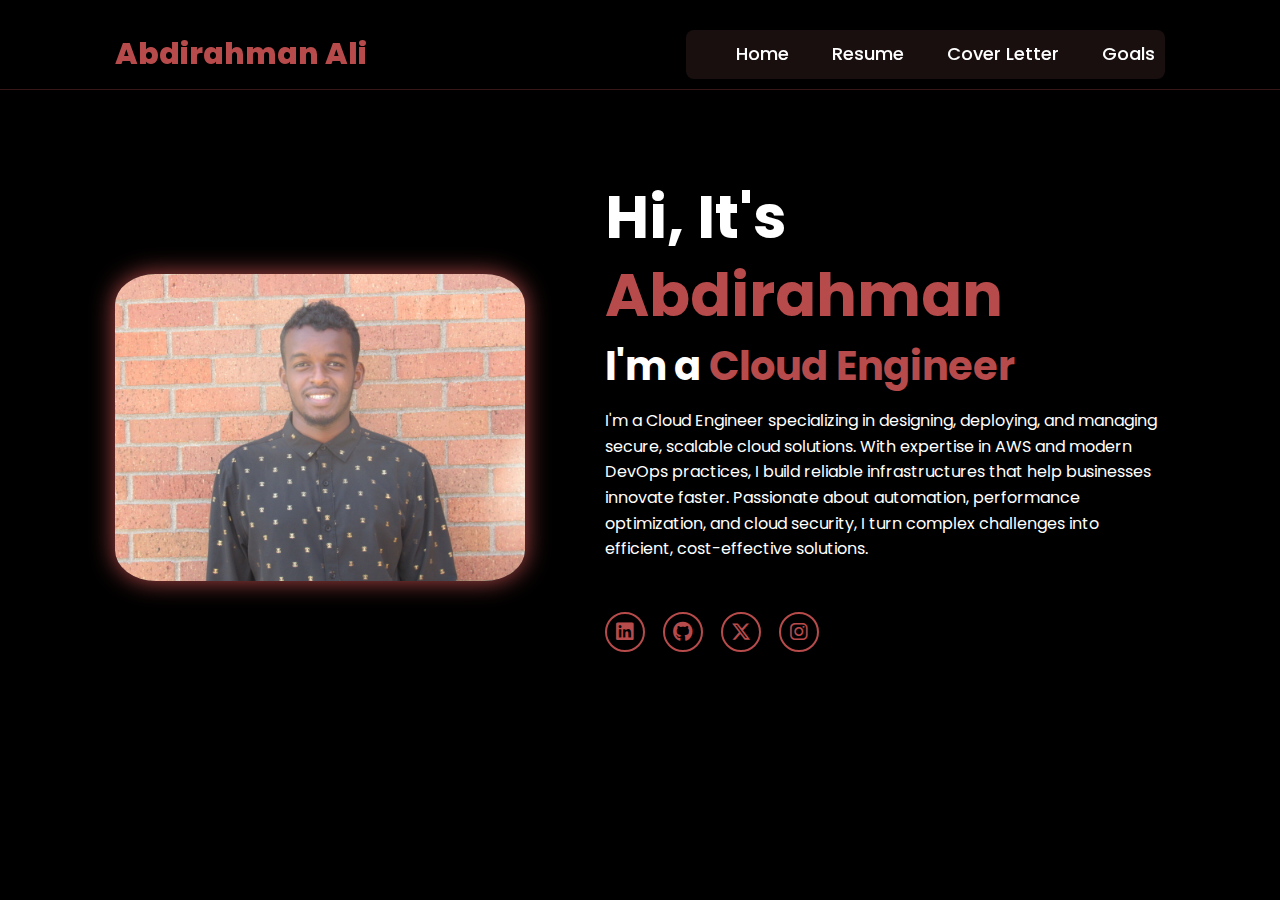
<file: index.html>
<!DOCTYPE html>
<html lang="en">

<head>
    <meta charset="UTF-8">
    <meta name="viewport" content="width=device-width, initial-scale=1.0">
    <link rel="stylesheet" href="https://cdnjs.cloudflare.com/ajax/libs/font-awesome/6.5.2/css/all.min.css">
    <link rel="stylesheet" href="style.css">
    <title>Portfolio Website</title>
</head>

<body>
    <header>
        <a href="#" class="logo">Abdirahman Ali</a>

        <nav id="main-nav">
            <a href="index.html">Home</a>
            <a href="resume.html">Resume</a>
            <a href="cover-letter.html">Cover Letter</a>
            <a href="career-goals.html">Goals</a>
        </nav>

    </header>
    <section class="home">
        <div class="home-img">
            <img src="main.jpg" alt="Abdirahman Ali Profile Picture">
        </div>
        <div class="home-content">
            <h1>Hi, It's <span>Abdirahman</span></h1>
            <h3 class="typing-text">I'm a <span>Cloud Engineer</span></h3>
            <p>I'm a Cloud Engineer specializing in designing, deploying, and managing secure, scalable cloud solutions.
                With expertise in AWS and modern DevOps practices, I build reliable infrastructures that help businesses
                innovate faster. Passionate about automation, performance optimization, and cloud security, I turn
                complex challenges into efficient, cost-effective solutions.</p>
            <div class="social-icons">
                <a href="https://www.linkedin.com/in/abdirahmanalidev/"><i class="fa-brands fa-linkedin"></i></a>
                <a href="https://github.com/abdirahmanali1"><i class="fa-brands fa-github"></i></a>
                <a href="#"><i class="fa-brands fa-x-twitter"></i></a>
                <a href="#"><i class="fa-brands fa-instagram"></i></a>
            </div>
        </div>
    </section>
</body>

</html>
</file>
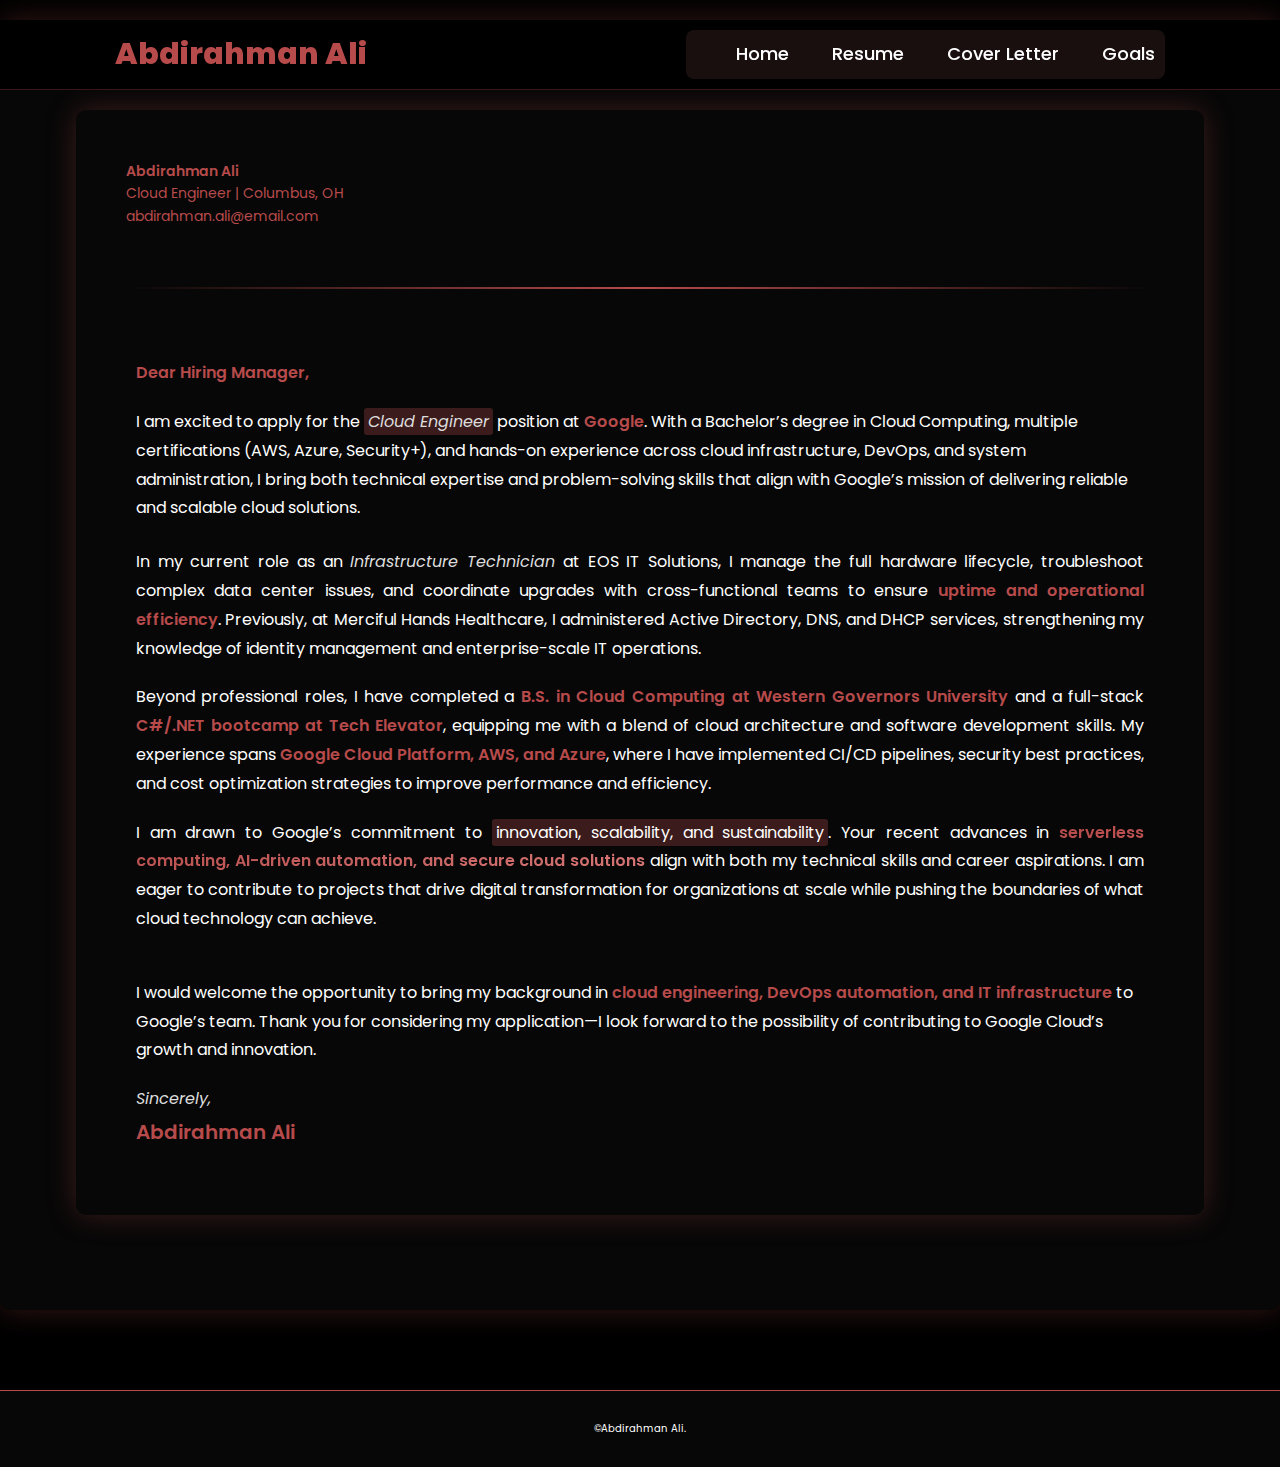
<file: cover-letter.html>
<!DOCTYPE html>
<html lang="en">

<head>
    <meta charset="UTF-8">
    <meta name="viewport" content="width=device-width, initial-scale=1.0">
    <link rel="stylesheet" href="https://cdnjs.cloudflare.com/ajax/libs/font-awesome/6.5.2/css/all.min.css">
    <title>Cover Letter - Abdirahman Ali</title>
    <link rel="stylesheet" href="style.css">
</head>

<body>
    <header>
        <a href="index.html" class="logo">Abdirahman Ali</a>
        
        <nav id="main-nav">
            <a href="index.html">Home</a>
            <a href="resume.html">Resume</a>
            <a href="cover-letter.html">Cover Letter</a>
            <a href="career-goals.html">Goals</a>
        </nav>
    </header>

    <main class="cover-letter-main">
        <section class="cover-letter-content">
            <div class="container">
                <article class="letter-header1">
                    <div class="letter-meta">
                        <p><span class="sender-info"><strong>Abdirahman Ali</strong></span></p>
                        <p><span class="contact-info">Cloud Engineer | Columbus, OH</span></p>
                        <p><span class="email-info">abdirahman.ali@email.com</span></p>
                    </div>
                </article>
                <hr class="content-divider">
                
                <article class="letter-body">
                    <section class="letter-intro">
                        <p class="greeting">
                            <strong>Dear Hiring Manager,</strong>
                        </p>

                        <p class="opening-paragraph">
                            I am excited to apply for the <mark><em>Cloud Engineer</em></mark> position at
                            <strong>Google</strong>. With a Bachelor’s degree in Cloud Computing, multiple
                            certifications (AWS, Azure, Security+), and hands-on experience across cloud infrastructure,
                            DevOps, and system administration, I bring both technical expertise and problem-solving
                            skills that align with Google’s mission of delivering reliable and scalable cloud solutions.
                        </p>
                    </section>

                    <section class="letter-main">
                        <p class="body-paragraph">
                            In my current role as an <em>Infrastructure Technician</em> at EOS IT Solutions, I manage
                            the full hardware lifecycle, troubleshoot complex data center issues, and coordinate
                            upgrades with cross-functional teams to ensure <strong>uptime and operational
                                efficiency</strong>. Previously, at Merciful Hands Healthcare, I administered Active
                            Directory, DNS, and DHCP services, strengthening my knowledge of identity management and
                            enterprise-scale IT operations.
                        </p>

                        <p class="body-paragraph">
                            Beyond professional roles, I have completed a <strong>B.S. in Cloud Computing at Western
                                Governors University</strong> and a full-stack <strong>C#/.NET bootcamp at Tech
                                Elevator</strong>, equipping me with a blend of cloud architecture and software
                            development skills. My experience spans <span class="tech-highlight">Google Cloud Platform,
                                AWS, and Azure</span>, where I have implemented CI/CD pipelines, security best
                            practices, and cost optimization strategies to improve performance and efficiency.
                        </p>

                        <p class="body-paragraph">
                            I am drawn to Google’s commitment to <mark>innovation, scalability, and
                                sustainability</mark>. Your recent advances in <span class="company-focus">serverless
                                computing, AI-driven automation, and secure cloud solutions</span> align with both my
                            technical skills and career aspirations. I am eager to contribute to projects that drive
                            digital transformation for organizations at scale while pushing the boundaries of what cloud
                            technology can achieve.
                        </p>
                    </section>

                    <section class="letter-closing">
                        <p class="closing-paragraph">
                            I would welcome the opportunity to bring my background in <strong>cloud engineering, DevOps
                                automation, and IT infrastructure</strong> to Google’s team. Thank you for considering
                            my application—I look forward to the possibility of contributing to Google Cloud’s growth
                            and innovation.
                        </p>

                        <p class="signature">
                            <em>Sincerely,</em><br>
                            <span class="signature-name"><strong>Abdirahman Ali</strong></span>
                        </p>
                    </section>
                </article>
            </div>
        </section>
    </main>

    <footer class="cover-letter-footer">
        <p>&copy;Abdirahman Ali.</p>
    </footer>
</body>

</html>
</file>
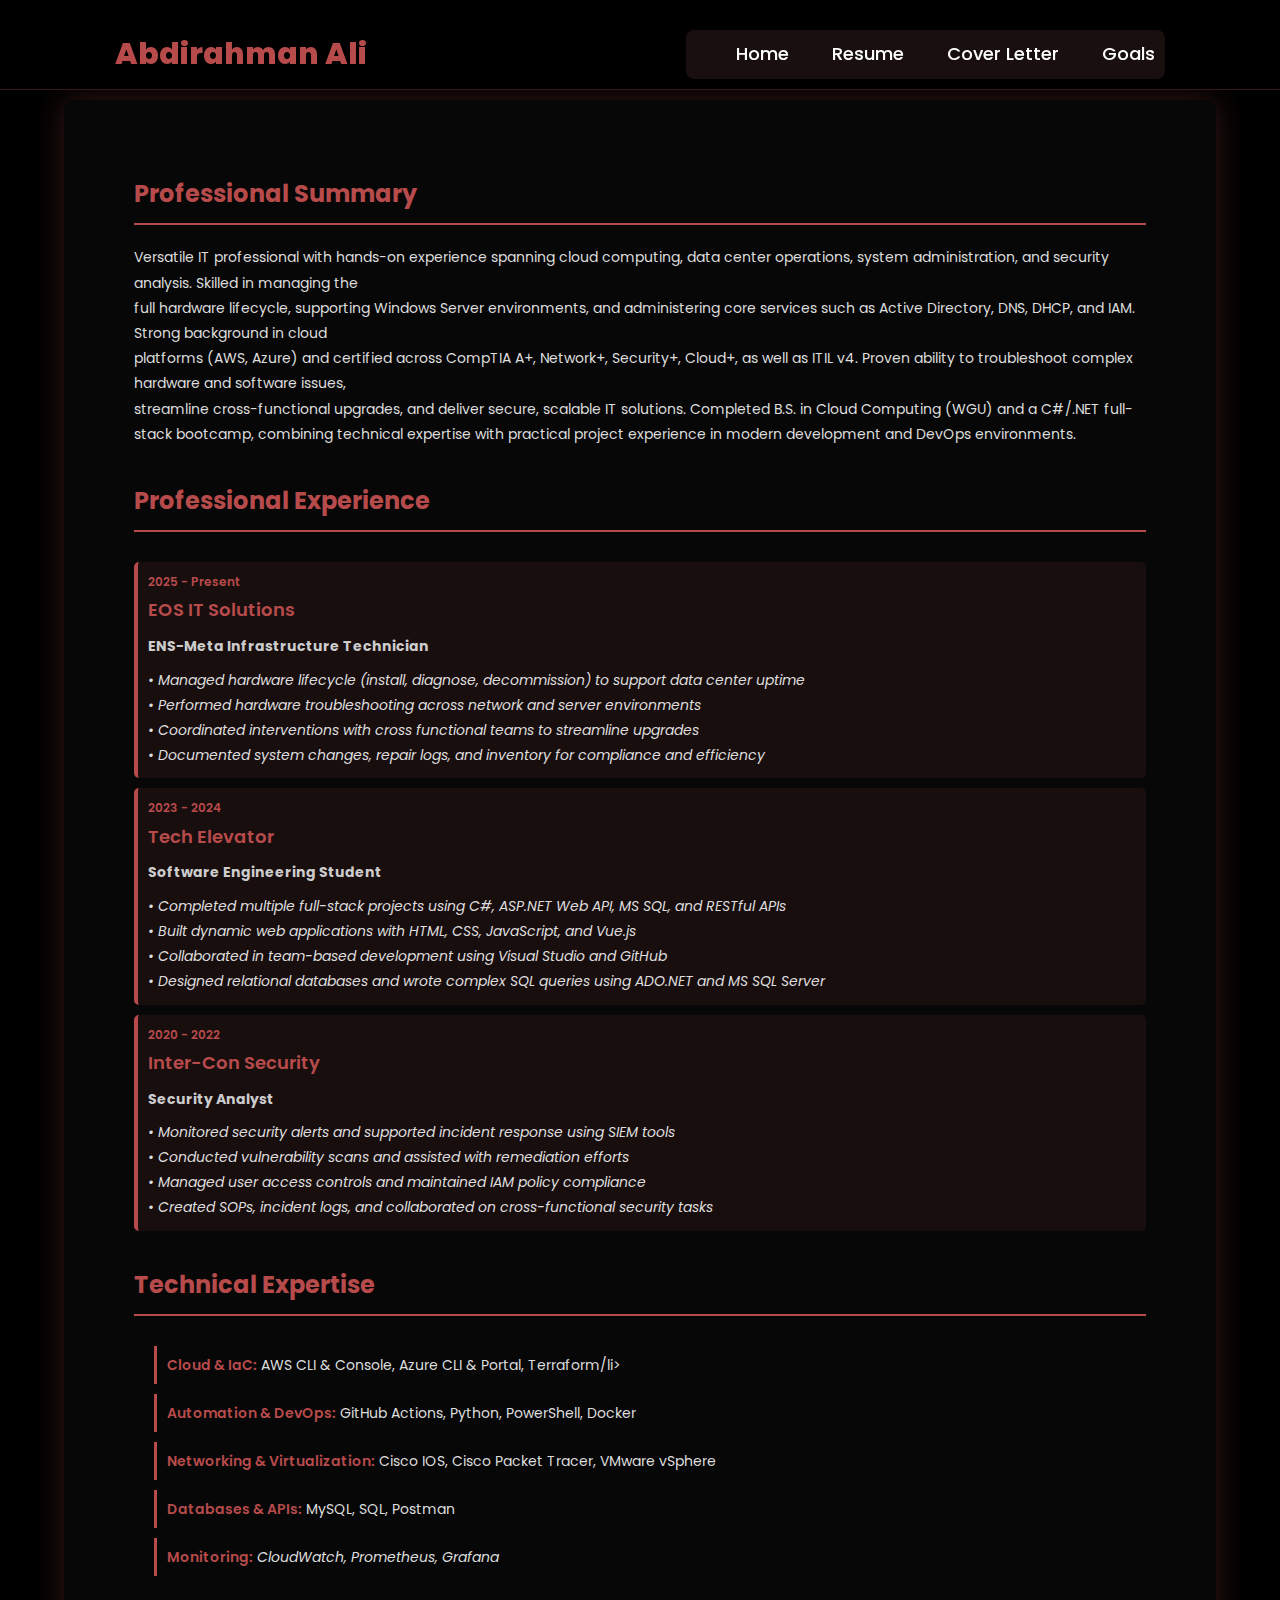
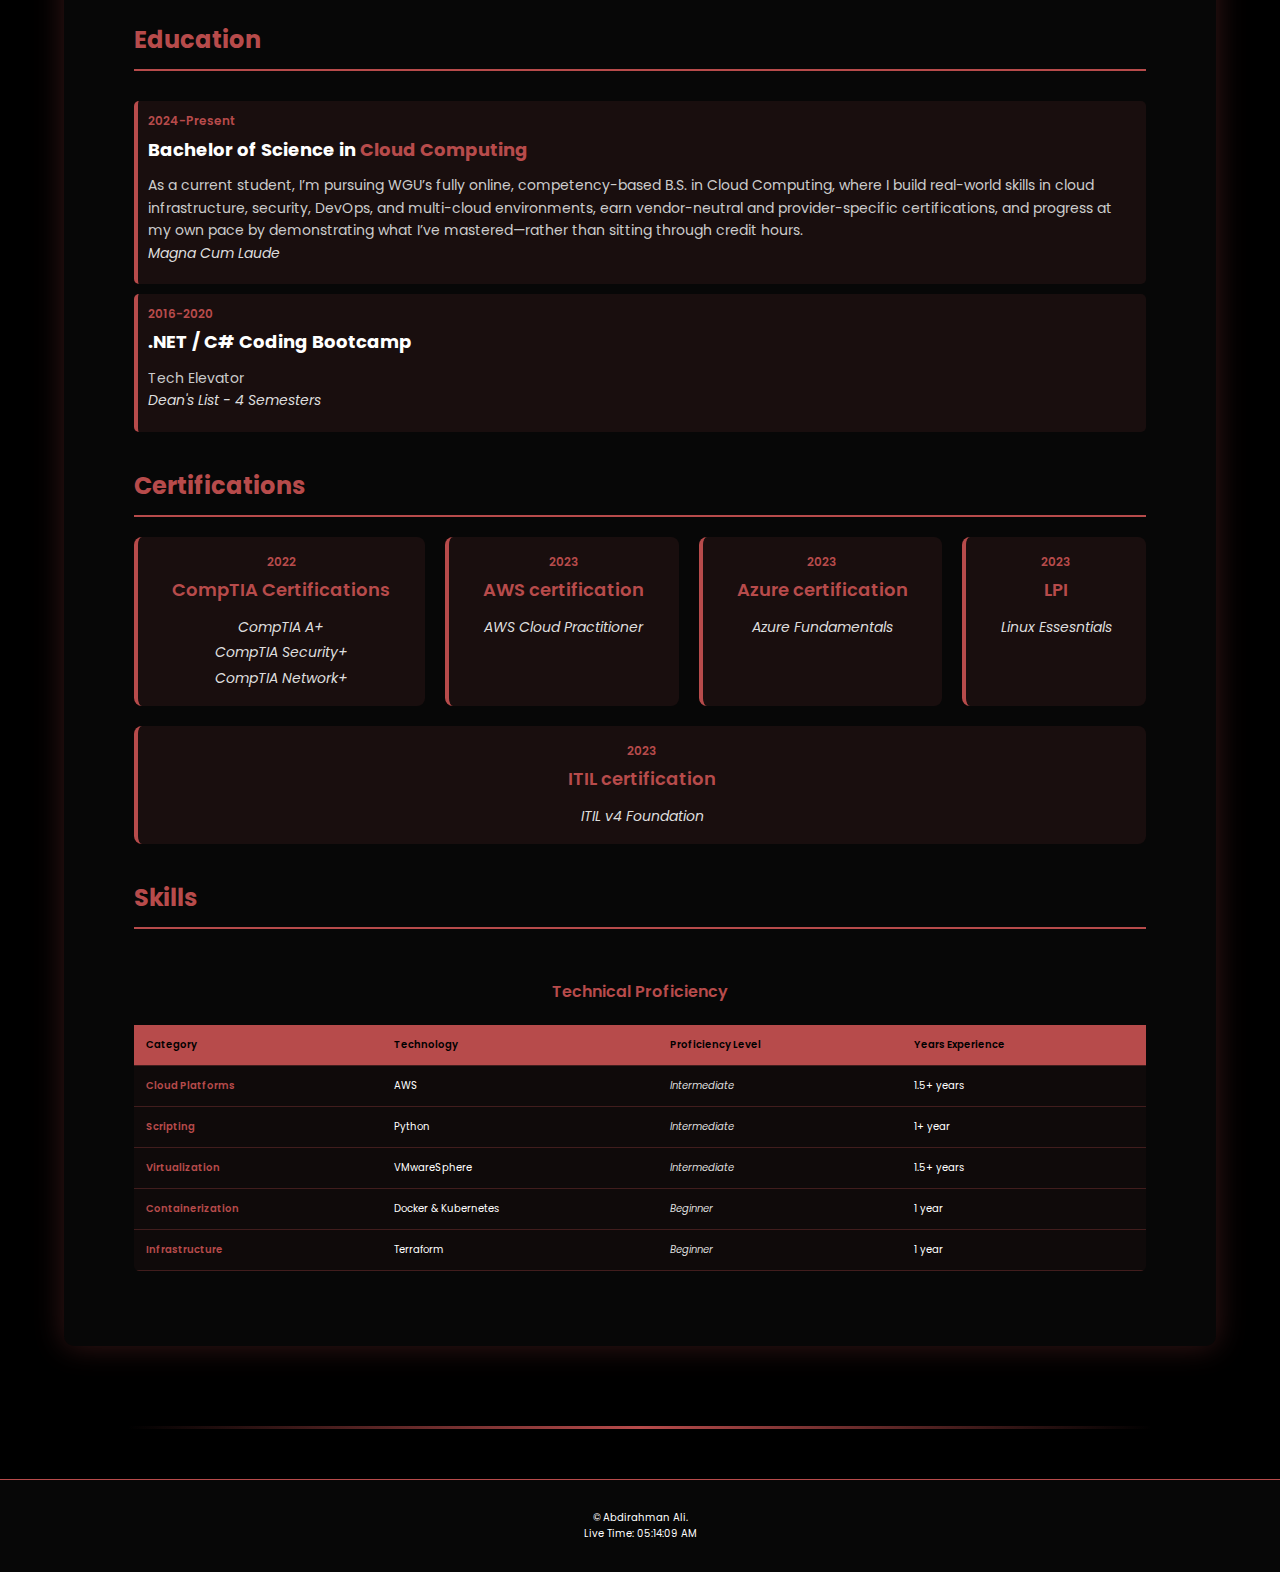
<file: resume.html>
<!DOCTYPE html>
<html lang="en">

<head>
    <meta charset="UTF-8">
    <meta http-equiv="X-UA-Compatible" content="IE=edge">
    <meta name="viewport" content="width=device-width, initial-scale=1.0">
    <title>Resume - Abdirahman Ali</title>
    <link rel="stylesheet" href="https://cdnjs.cloudflare.com/ajax/libs/font-awesome/6.5.2/css/all.min.css">
    <link rel="stylesheet" href="style.css">
</head>

<body>
    <header>
        <a href="index.html" class="logo">Abdirahman Ali</a>
        <nav id="main-nav">
            <a href="index.html">Home</a>
            <a href="resume.html">Resume</a>
            <a href="cover-letter.html">Cover Letter</a>
            <a href="career-goals.html">Goals</a>
        </nav>
    </header>

    <main class="resume-main">

        <section class="resume-content">
            <div class="container">
                <div class="resume-items">
                    <article class="summary">
                        <h3 class="title">Professional Summary</h3>
                        <p class="description">
                            Versatile IT professional with hands-on experience spanning cloud computing, data center
                            operations, system administration, and security analysis. Skilled in managing the <br>
                            full hardware lifecycle, supporting Windows Server environments, and administering core
                            services such as Active Directory, DNS, DHCP, and IAM. Strong background in cloud <br>
                            platforms (AWS, Azure) and certified across CompTIA A+, Network+, Security+, Cloud+, as well
                            as ITIL v4. Proven ability to troubleshoot complex hardware and software issues,<br>
                            streamline cross-functional upgrades, and deliver secure, scalable IT solutions. Completed
                            B.S. in Cloud Computing (WGU) and a C#/.NET full-stack bootcamp, combining technical
                            expertise with practical project experience in modern development and DevOps environments.
                        </p>
                    </article>

                    <article class="experience">
                        <h3 class="title">Professional Experience</h3>
                        <div class="exp_item" data-start="2025-01" data-end="current">
                            <p class="item_preTitle" id="date-eos"></p>
                            <h4 class="item_title"><strong>EOS IT Solutions</strong></h4>
                            <h5 class="item_subtitle">ENS-Meta Infrastructure Technician</h5>
                            <p class="description">
                                <i>• Managed hardware lifecycle (install, diagnose, decommission) to support data center
                                    uptime</i><br>
                                <i>• Performed hardware troubleshooting across network and server environments</i><br>
                                <i>• Coordinated interventions with cross functional teams to streamline
                                    upgrades</i><br>
                                <i>• Documented system changes, repair logs, and inventory for compliance and
                                    efficiency</i>
                            </p>
                        </div>
                        <div class="exp_item" data-start="2023-01" data-end="2024-12">
                            <p class="item_preTitle" id="date-tech"></p>
                            <h4 class="item_title"><strong>Tech Elevator</strong></h4>
                            <h5 class="item_subtitle">Software Engineering Student</h5>
                            <p class="description">
                                <i>• Completed multiple full-stack projects using C#, ASP.NET Web API, MS SQL, and
                                    RESTful APIs</i><br>
                                <i>• Built dynamic web applications with HTML, CSS, JavaScript, and Vue.js</i><br>
                                <i>• Collaborated in team-based development using Visual Studio and GitHub</i><br>
                                <i>• Designed relational databases and wrote complex SQL queries using ADO.NET and MS
                                    SQL
                                    Server</i>
                            </p>
                        </div>
                        <div class="exp_item" data-start="2019-01" data-end="2020-12">
                            <p class="item_preTitle" id="date-security"></p>
                            <h4 class="item_title"><strong>Inter-Con Security</strong></h4>
                            <h6 class="item_subtitle">Security Analyst</h6>
                            <p class="description">
                                <i>• Monitored security alerts and supported incident response using SIEM tools</i><br>
                                <i>• Conducted vulnerability scans and assisted with remediation efforts</i><br>
                                <i>• Managed user access controls and maintained IAM policy compliance</i><br>
                                <i>• Created SOPs, incident logs, and collaborated on cross-functional security
                                    tasks</i>
                            </p>
                        </div>
                    </article>

                    <article class="skills">
                        <h3 class="title">Technical Expertise</h3>
                        <ul class="skills_list description">
                            <li><strong>Cloud & IaC:</strong> AWS CLI & Console, Azure CLI & Portal, Terraform/li>
                            <li><strong>Automation & DevOps:</strong> GitHub Actions, Python, PowerShell, Docker</li>
                            <li><strong>Networking & Virtualization:</strong> Cisco IOS, Cisco Packet Tracer, VMware
                                vSphere</li>
                            <li><strong>Databases & APIs:</strong> MySQL, SQL, Postman</li>
                            <li><strong>Monitoring:</strong> <em>CloudWatch, Prometheus, Grafana</em></li>
                        </ul>
                    </article>

                    <article class="education">
                        <h3 class="title">Education</h3>
                        <div class="edu_item">
                            <p class="item_preTitle">2024-Present</p>
                            <h4 class="item_title">Bachelor of Science in <span>Cloud Computing</span></h4>
                            <p class="item_subtitle">
                                As a current student, I’m pursuing WGU’s fully online, competency-based B.S. in Cloud
                                Computing, where I build real-world skills in cloud infrastructure, security, DevOps,
                                and multi-cloud environments, earn vendor-neutral and provider-specific certifications,
                                and progress at my own pace by demonstrating what I’ve mastered—rather than sitting
                                through credit hours.<br>
                                <em>Magna Cum Laude</em>
                            </p>
                        </div>
                        <div class="edu_item">
                            <p class="item_preTitle">2016-2020</p>
                            <h4 class="item_title">.NET / C# Coding Bootcamp</h4>
                            <p class="item_subtitle">
                                Tech Elevator<br>
                                <em>Dean's List - 4 Semesters</em>
                            </p>
                        </div>
                    </article>

                    <article class="certifications">
                        <h3 class="title">Certifications</h3>
                        <div class="certification_list">
                            <div class="certification_item">
                                <p class="item_preTitle">2022</p>
                                <h4 class="item_title"><strong>CompTIA Certifications</strong></h4>
                                <p class="description">
                                    <em>CompTIA A+</em> <br>
                                    <em>CompTIA Security+</em> <br>
                                    <em>CompTIA Network+</em>

                                </p>
                            </div>
                            <div class="certification_item">
                                <p class="item_preTitle">2023</p>
                                <h4 class="item_title"><strong>AWS certification</strong></h4>
                                <p class="description">
                                    <em>AWS Cloud Practitioner</em>
                                </p>
                            </div>
                            <div class="certification_item">
                                <p class="item_preTitle">2023</p>
                                <h4 class="item_title"><strong>Azure certification</strong></h4>
                                <p class="description">
                                    <em>Azure Fundamentals</em>
                                </p>
                            </div>
                            <div class="certification_item">
                                <p class="item_preTitle">2023</p>
                                <h4 class="item_title"><strong>LPI</strong></h4>
                                <p class="description">
                                    <em>Linux Essesntials</em>
                                </p>
                            </div>
                            <div class="certification_item">
                                <p class="item_preTitle">2023</p>
                                <h4 class="item_title"><strong>ITIL certification</strong></h4>
                                <p class="description">
                                    <em>ITIL v4 Foundation</em>
                                </p>
                            </div>
                        </div>

                    </article>

                    <article class="skills-table-section">
                        <h3 class="title">Skills</h3>
                        <table class="skills-table">
                            <caption>Technical Proficiency</caption>
                            <thead>
                                <tr>
                                    <th>Category</th>
                                    <th>Technology</th>
                                    <th>Proficiency Level</th>
                                    <th>Years Experience</th>
                                </tr>
                            </thead>
                            <tbody>
                                <tr>
                                    <td><strong>Cloud Platforms</strong></td>
                                    <td>AWS</td>
                                    <td><em>Intermediate</em></td>
                                    <td>1.5+ years</td>
                                </tr>
                                <tr>
                                    <td><strong>Scripting</strong></td>
                                    <td>Python</td>
                                    <td><em>Intermediate</em></td>
                                    <td>1+ year</td>
                                </tr>
                                <tr>
                                    <td><strong>Virtualization</strong></td>
                                    <td>VMwareSphere</td>
                                    <td><em>Intermediate</em></td>
                                    <td>1.5+ years</td>
                                </tr>
                                <tr>
                                    <td><strong>Containerization</strong></td>
                                    <td>Docker & Kubernetes</td>
                                    <td><em>Beginner</em></td>
                                    <td>1 year</td>
                                </tr>
                                <tr>
                                    <td><strong>Infrastructure</strong></td>
                                    <td>Terraform</td>
                                    <td><em>Beginner</em></td>
                                    <td>1 year</td>
                                </tr>
                            </tbody>
                        </table>
                    </article>
                </div>
            </div>
        </section>

        <hr class="resume-divider">

    </main>

    <footer class="resume-footer">
        <p>&copy; Abdirahman Ali.</p>
        <div id="current-date" class="live-time"></div>
    </footer>

    <script>

        const experienceData = [
            { id: 'date-eos', startYear: 2025, endYear: 'current' },
            { id: 'date-tech', startYear: 2023, endYear: 2024 },
            { id: 'date-security', startYear: 2020, endYear: 2022 }
        ];

        function populateExperienceDates() {
            experienceData.forEach(exp => {
                const element = document.getElementById(exp.id);
                if (element) {
                    const endYear = exp.endYear === 'current' ? 'Present' : exp.endYear;
                    element.textContent = `${exp.startYear} - ${endYear}`;
                }
            });
        }

        function updateCurrentDate() {
            const dateDiv = document.getElementById('current-date');
            const currentDate = new Date();
            const timeString = currentDate.toLocaleTimeString('en-US', {
                hour: '2-digit',
                minute: '2-digit',
                second: '2-digit',
                hour12: true
            });
            dateDiv.textContent = `Live Time: ${timeString}`;
        }

        function logResumeMessage() {
            console.log('Resume page loaded successfully!');
            console.log('Current timestamp:', new Date().toISOString());
        }

        document.addEventListener('DOMContentLoaded', function () {
            populateExperienceDates();
            updateCurrentDate();
            setInterval(updateCurrentDate, 1000);
            logResumeMessage();
        });
    </script>
</body>

</html>
</file>
<file: style.css>
@import url('https://fonts.googleapis.com/css2?family=Poppins:wght@100;200;300;400;500;600;700;800&display=swap');

* {
    margin: 0;
    padding: 0;
    box-sizing: border-box;
    text-decoration: none;
    border: none;
    outline: none;
    font-family: 'Poppins', sans-serif;
}

#main-nav {
  background-color: #190f0f;
  padding: 10px;
  border-radius: 8px;
}

html {
    font-size: 62.5%;
    scroll-behavior: smooth;
}

body {
    width: 100%;
    min-height: 100vh;
    overflow-x: hidden;
    background-color: black;
    color: white;
    line-height: 1.6;
}

header {
    margin-top: 20px;
    margin-bottom: 50px;
    position: fixed;
    top: 0;
    left: 0;
    width: 100%;
    padding: 1rem 9%;
    background-color: rgba(0, 0, 0, 0.9);
    backdrop-filter: blur(10px);
    display: flex;
    justify-content: space-between;
    align-items: center;
    z-index: 100;
    border-bottom: 1px solid rgba(183, 75, 75, 0.3);
}

.logo {
    font-size: 3rem;
    color: #b74b4b;
    font-weight: 800;
    cursor: pointer;
    transition: 0.5s ease;
}

.logo:hover {
    transform: scale(1.1);
}

nav a {
    font-size: 1.8rem;
    color: white;
    margin-left: 4rem;
    font-weight: 500;
    transition: 0.3s ease;
    border-bottom: 3px solid transparent;
}

nav a:hover,
nav a.active {
    color: #b74b4b;
    border-bottom: 3px solid #b74b4b;
}

.cover-letter-main section {
    min-height: 7vh;
    padding: 1rem 1% 1.5rem;
}

section {
    min-height: 100vh;
    padding: 1rem 9% 5rem;
}

.home {
    display: flex;
    justify-content: center;
    align-items: center;
    gap: 8rem;
    background-color: black;
}

.home .home-content h1 {
    font-size: 6rem;
    font-weight: 700;
    line-height: 1.3;
}

span {
    color: #b74b4b;
}

.home-content h3 {
    font-size: 4rem;
    margin-bottom: 1rem;
    font-weight: 700;
}

.home-content p {
    font-size: 1.6rem;
    margin-bottom: 2rem;
}

.home-img {
    border-radius: 50%;
}

.home-img img {
    position: relative;
    width: 32vw;
    border-radius: 10%;
    box-shadow: 0 0 25px #b74b4b;
    cursor: pointer;
    transition: 0.2s linear;
}

.home-img img:hover {
    transform: scale(1.05);
}

.social-icons a {
    display: inline-flex;
    justify-content: center;
    align-items: center;
    width: 4rem;
    height: 4rem;
    background-color: transparent;
    border: 0.2rem solid #b74b4b;
    font-size: 2rem;
    border-radius: 50%;
    margin: 3rem 1.5rem 3rem 0;
    transition: 0.3s ease;
    color: #b74b4b;
}

.social-icons a:hover {
    color: black;
    transform: scale(1.3) translateY(-5px);
    background-color: #b74b4b;
    box-shadow: 0 0 25px #b74b4b;
}

.btn {
    display: inline-block;
    padding: 1rem 2.8rem;
    background-color: black;
    border-radius: 4rem;
    font-size: 1.6rem;
    color: #b74b4b;
    letter-spacing: 0.3rem;
    font-weight: 600;
    border: 2px solid #b74b4b;
    transition: 0.3s ease;
    cursor: pointer;
}

.btn:hover {
    transform: scale(1.03);
    background-color: #b74b4b;
    color: black;
    box-shadow: 0 0 25px #b74b4b;
}

.resume-main {
    padding-top: 2rem;
}

.resume-hero {
    text-align: center;
    border-bottom: solid #b74b4b;
}

.resume-header h1 {
    font-size: 5rem;
    margin-bottom: 0rem;
}

.resume-header h2 {
    font-size: 2.5rem;
    color: #b74b4b;
    font-weight: 300;
}

.date-display {
    font-size: 1.4rem;
    color: #ccc;
    font-style: italic;
}

.resume-content {
    padding: 0;
}

.container {
    width: 90%;
    margin: 8rem auto;
    display: grid;
    padding: 5rem;
    background: #070707;
    grid-template-columns: 1fr 1fr;
    gap: 4rem;
    border-radius: 1rem;
    box-shadow: 0 0 30px rgba(183, 75, 75, 0.3);
}

.resume-items article {
    display: flex;
    flex-direction: column;
    margin: 1.5rem 1rem;
    padding: 1rem;
    border-radius: 1rem;
}

.title {
    font-size: 2.4rem;
    color: #b74b4b;
    margin-bottom: 2rem;
    border-bottom: 2px solid #b74b4b;
    padding-bottom: 1rem;
}

.description {
    font-size: 1.4rem;
    line-height: 1.8;
    color: #ddd;
}

.skills_list {
    margin-top: 1rem;
    margin-left: 2rem;
    line-height: 2;
    list-style-type: none;
}

.skills_list li {
    padding: 0.5rem 0;
    border-left: 3px solid #b74b4b;
    padding-left: 1rem;
    margin-bottom: 1rem;
}

.certifications {
    display: flex;
    flex-direction: column;
}

.certifications .title {
    margin-bottom: 2rem;
}

.certification_list {
    display: flex;
    flex-direction: row;
    flex-wrap: wrap;
    gap: 2rem;
}

.certification_item {
    flex: auto;
    min-width: 15rem;
    padding: 1.5rem;
    background: rgba(183, 75, 75, 0.1);
    border-radius: 0.8rem;
    border-left: 4px solid #b74b4b;
    text-align: center;
    transition: transform 0.3s ease;
}

.certification_item:hover {
    transform: translateY(-5px);
    background: rgba(183, 75, 75, 0.15);
}

.edu_item,
.exp_item,
.project_item {
    margin-top: 1rem;
    padding: 1rem;
    background: rgba(183, 75, 75, 0.1);
    border-radius: 0.5rem;
    border-left: 4px solid #b74b4b;
}

.item_preTitle {
    color: #b74b4b;
    font-weight: 600;
    font-size: 1.2rem;
    margin-bottom: 0.5rem;
}

.item_title {
    font-size: 1.8rem;
    margin-bottom: 1rem;
}

.item_subtitle {
    color: #ccc;
    font-size: 1.4rem;
    margin-bottom: 1rem;
}

.skills-table-section {
    margin-top: 3rem;
}

.skills-table {
    width: 100%;
    border-collapse: collapse;
    margin-top: 2rem;
    background: rgba(183, 75, 75, 0.05);
    border-radius: 0.5rem;
    overflow: hidden;
}

.skills-table caption {
    font-size: 1.6rem;
    font-weight: 600;
    color: #b74b4b;
    margin-bottom: 1rem;
    padding: 1rem;
}

.skills-table th,
.skills-table td {
    padding: 1.2rem;
    text-align: left;
    border-bottom: 1px solid rgba(183, 75, 75, 0.3);
}

.skills-table th {
    background-color: #b74b4b;
    color: black;
    font-weight: 600;
}

.skills-table tr:hover {
    background-color: rgba(183, 75, 75, 0.1);
}

.resume-footer {
    text-align: center;
    padding: 3rem 0;
    background-color: #070707;
    border-top: 1px solid #b74b4b;
    margin-top: 5rem;
}

.cover-letter-main {
    padding-top: 2rem;
}

.cover-letter-content {
    max-width: 2000px;
    padding: 5rem;
    background: #070707;
    border-radius: 1rem;
    box-shadow: 0 0 30px rgba(183, 75, 75, 0.3);
}

.letter-header {
    text-align: left;
    position: relative;
    margin-left: 0;
    margin-bottom: 3rem;
}

.letter-header h1 {
    font-size: 4rem;
    margin-bottom: 2rem;
}

.letter-meta {
    font-size: 1.4rem;
    color: #ccc;
}

.section-divider,
.content-divider {
    border: none;
    height: 2px;
    background: linear-gradient(90deg, transparent, #b74b4b, transparent);
    margin: 3rem 0;
}

.letter-body {
    font-size: 1.6rem;
    line-height: 1.8;
}

.greeting {
    margin-bottom: 2rem;
}

.body-paragraph {
    margin-bottom: 2rem;
    text-align: justify;
}

.highlight-text {
    background: rgba(183, 75, 75, 0.2);
    padding: 0.2rem 0.5rem;
    border-radius: 0.3rem;
}

.tech-highlight {
    color: #b74b4b;
    font-weight: 600;
}

.company-focus {
    background: linear-gradient(135deg, #b74b4b, #d67575);
    -webkit-background-clip: text;
    -webkit-text-fill-color: transparent;
    background-clip: text;
    font-weight: 600;
}

.signature {
    text-align: left;
    margin-top: 2rem;
}

.signature-name {
    font-size: 2rem;
    color: #b74b4b;
}

.cover-letter-footer {
    text-align: center;
    padding: 3rem 0;
    background-color: #070707;
    border-top: 1px solid #b74b4b;
    margin-top: 8rem;
}

.career-goals-main {
    padding-top: 10rem;
}

.goals-hero {
    text-align: center;
    padding: 5rem 0;
    background: linear-gradient(135deg, rgba(183, 75, 75, 0.1), transparent);
    border-bottom: 2px solid #b74b4b;
    margin-bottom: 5rem;
}

.goals-hero h1 {
    font-size: 5rem;
    margin-bottom: 2rem;
}

.hero-subtitle {
    font-size: 2rem;
    color: #b74b4b;
    font-weight: 300;
}

.goals-content {
    padding: 0;
}

.goals-grid {
    display: grid;
    grid-template-columns: 1fr 1fr;
    gap: 5rem;
    max-width: 100%;
    margin: 0 auto;
    padding: 5rem;
}

.goals-text h2 {
    font-size: 3rem;
    color: #b74b4b;
    margin-bottom: 2rem;
}

.goals-text p {
    font-size: 1.6rem;
    margin-bottom: 3rem;
    line-height: 1.8;
}

.goal-item {
    margin-bottom: 4rem;
    padding: 3rem;
    background: #070707;
    border-radius: 1rem;
    border-left: 4px solid #b74b4b;
}

.goal-item h3 {
    font-size: 2.2rem;
    margin-bottom: 2rem;
    color: #b74b4b;
    display: flex;
    align-items: center;
    gap: 1rem;
}

.goal-item ul {
    list-style: none;
    padding-left: 2rem;
}

.goal-item li {
    font-size: 1.4rem;
    margin-bottom: 1rem;
    position: relative;
    padding-left: 2rem;
}

.goal-item li:before {
    content: "→";
    color: #b74b4b;
    position: absolute;
    left: 0;
    font-weight: bold;
}

.media-section {
    margin-top: 4rem;
}

.media-section h3 {
    font-size: 2.4rem;
    color: #b74b4b;
    margin-bottom: 2rem;
}

.media-container {
    display: flex;
    flex-direction: column;
    gap: 3rem;
}

.career-image {
    width: 100%;
    max-width: 400px;
    border-radius: 1rem;
    box-shadow: 0 0 20px rgba(183, 75, 75, 0.3);
}

.audio-section,
.video-section {
    background: #070707;
    padding: 2rem;
    border-radius: 1rem;
    border-left: 4px solid #b74b4b;
}

.audio-section h4,
.video-section h4 {
    font-size: 1.8rem;
    margin-bottom: 1rem;
    color: #b74b4b;
}

.career-audio,
.career-video {
    width: 100%;
    border-radius: 0.5rem;
    margin-bottom: 1rem;
}

.contact-form-section {
    background: #070707;
    padding: 4rem;
    border-radius: 1rem;
    box-shadow: 0 0 30px rgba(183, 75, 75, 0.3);
}

.contact-form-section h2 {
    font-size: 3rem;
    color: #b74b4b;
    margin-bottom: 2rem;
    text-align: center;
}

.contact-form {
    display: flex;
    flex-direction: column;
    gap: 2rem;
}

.form-group {
    display: flex;
    flex-direction: column;
}

.form-group label {
    font-size: 1.4rem;
    margin-bottom: 0.5rem;
    color: #b74b4b;
    font-weight: 500;
}

.form-group input,
.form-group textarea,
.form-group select {
    padding: 1rem;
    font-size: 1.4rem;
    background: rgba(255, 255, 255, 0.1);
    border: 2px solid rgba(183, 75, 75, 0.3);
    border-radius: 0.5rem;
    color: white;
    transition: 0.3s ease;
}

.form-group input:focus,
.form-group textarea:focus,
.form-group select:focus {
    border-color: #b74b4b;
    box-shadow: 0 0 10px rgba(183, 75, 75, 0.3);
}

.radio-group {
    border: 2px solid rgba(183, 75, 75, 0.3);
    border-radius: 0.5rem;
    padding: 1.5rem;
}

.radio-group legend {
    color: #b74b4b;
    font-weight: 500;
    padding: 0 1rem;
}

.radio-options {
    display: flex;
    gap: 2rem;
    margin-top: 1rem;
}

.radio-options label {
    display: flex;
    align-items: center;
    gap: 0.5rem;
    cursor: pointer;
    color: white;
}

.radio-options input[type="radio"] {
    width: auto;
    margin: 0;
}

.submit-btn {
    background: #b74b4b;
    color: black;
    font-weight: 600;
    display: flex;
    align-items: center;
    justify-content: center;
    gap: 1rem;
    margin-top: 2rem;
}

.submit-btn:hover {
    background: #d67575;
    transform: translateY(-2px);
}

.career-goals-footer {
    background-color: #070707;
    border-top: 1px solid #b74b4b;
    margin-top: 5rem;
    padding: 3rem 0;
}

.career-goals-footer .container {
    display: flex;
    justify-content: space-between;
    align-items: center;
    background: none;
    padding: 0;
    margin: 0 auto;
    max-width: 1200px;
}

.footer-social {
    display: flex;
    gap: 2rem;
}

.footer-social a {
    color: #b74b4b;
    font-size: 2rem;
    transition: 0.3s ease;
}

.footer-social a:hover {
    color: white;
    transform: translateY(-3px);
}

@media (max-width: 2000px) {
    .goals-grid {
        grid-template-columns: 1fr;
        gap: 3rem;
    }

    .container {
        grid-template-columns: 1fr;
        gap: 3rem;
    }
}

@media (max-width: 1000px) {
    .home {
        gap: 4rem;
    }

    html {
        font-size: 55%;
    }
}

@media(max-width: 995px) {
    nav {
        position: absolute;
        display: none;
        top: 0;
        right: 0;
        width: 40%;
        border-left: 3px solid #b74b4b;
        border-bottom: 3px solid #b74b4b;
        border-bottom-left-radius: 2rem;
        padding: 1rem;
        background-color: #161616;
        border-top: 0.1rem solid rgba(0, 0, 0, 0.1);
    }

    nav.active {
        display: block;
    }

    nav a {
        display: block;
        font-size: 2rem;
        margin: 3rem 0;
    }

    nav a:hover,
    nav a.active {
        padding: 1rem;
        border-radius: 0.5rem;
        border-bottom: 0.5rem solid #b74b4b;
    }

    .home {
        flex-direction: column;
        margin: 5rem 4rem;
    }

    .home .home-content h3 {
        font-size: 2.5rem;
    }

    .home-content h1 {
        font-size: 5rem;
    }

    .home-img img {
        width: 70vw;
        margin-top: 4rem;
    }

    .goals-grid {
        padding: 2rem;
    }

    .container {
        padding: 2rem;
    }

    .cover-letter-content {
        padding: 2rem;
    }
}

@media (max-width: 768px) {
    html {
        font-size: 50%;
    }

    header {
        padding: 1rem 5%;
    }

    section {
        padding: 10rem 5% 5rem;
    }

    .career-goals-footer .container {
        flex-direction: column;
        gap: 2rem;
    }

    .radio-options {
        flex-direction: column;
        gap: 1rem;
    }
}

.text-center {
    text-align: center;
}

.mb-2 {
    margin-bottom: 2rem;
}

.mt-2 {
    margin-top: 2rem;
}

mark {
    background-color: rgba(183, 75, 75, 0.3);
    color: white;
    padding: 0.2rem 0.4rem;
    border-radius: 0.3rem;
}

strong {
    font-weight: 600;
    color: #b74b4b;
}

em {
    font-style: italic;
    color: #ddd;
}

br {
    line-height: 2;
}

hr {
    border: none;
    height: 1px;
    background: linear-gradient(90deg, transparent, #b74b4b, transparent);
    margin: 2rem 0;
}

.resume-divider {
    border: none;
    height: 3px;
    background: linear-gradient(90deg, transparent, #b74b4b, transparent);
    margin: 4rem auto;
    width: 80%;
}

.goals-image {
    text-align: center;
    margin: 3rem 0;
}

.profile-image {
    width: 25rem;
    height: 25rem;
    border-radius: 50%;
    object-fit: cover;
    border: 4px solid #b74b4b;
    box-shadow: 0 0 25px rgba(183, 75, 75, 0.3);
    transition: transform 0.3s ease;
}

.profile-image:hover {
    transform: scale(1.05);
    box-shadow: 0 0 35px rgba(183, 75, 75, 0.5);
}

.content-divider {
    border: none;
    height: 2px;
    background: linear-gradient(90deg, transparent, #b74b4b, transparent);
    margin: 3rem 0;
}
</file>
